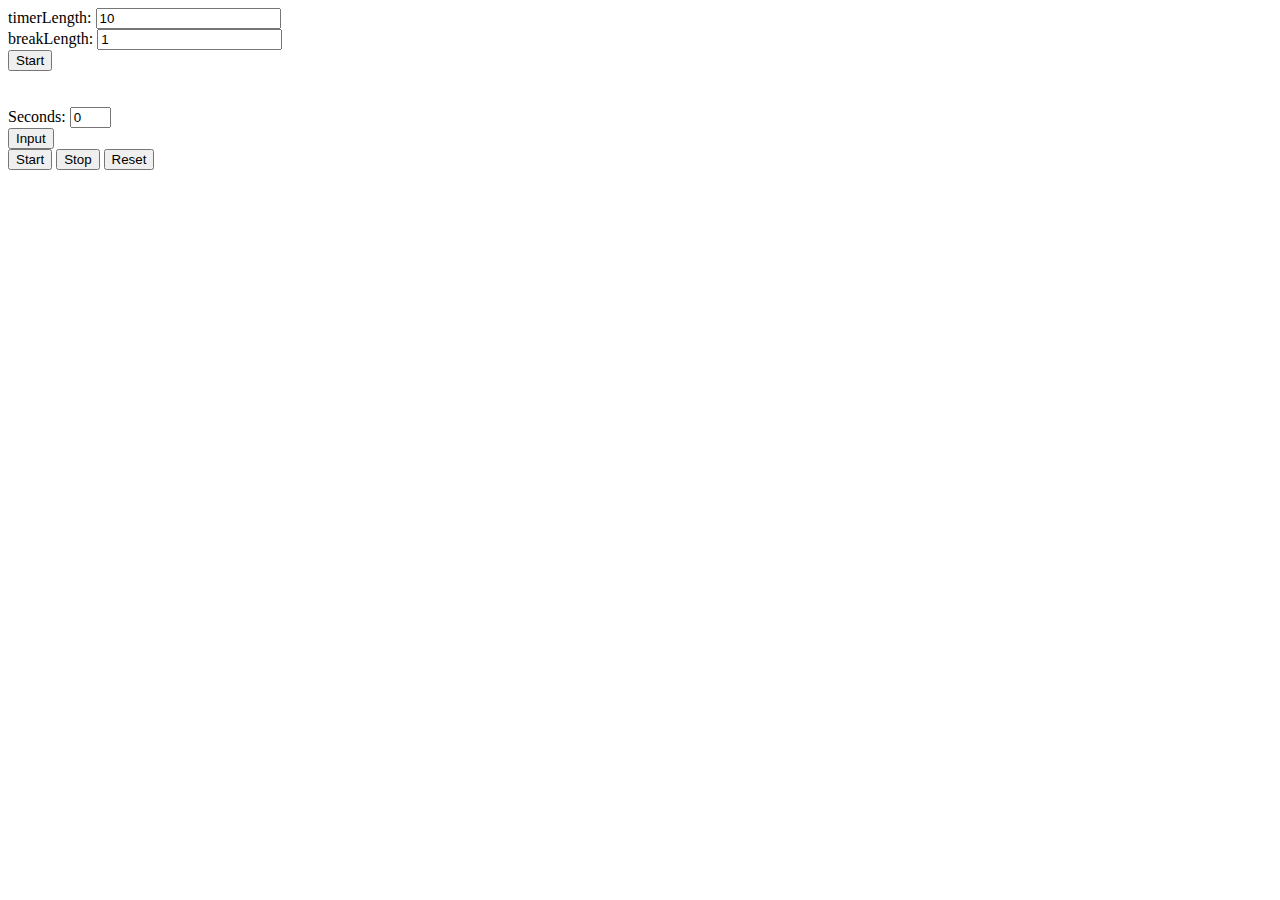
<file: index.html>
<!DOCTYPE html>
<html>
	<head>
        <script src="https://ajax.googleapis.com/ajax/libs/jquery/1.12.0/jquery.min.js"></script>
		<script src="script.js" type="text/javascript">
		</script>
	<title>Break Timer</title>
	</head>

	<body>
		<div id="timerForm">
		</div>

		<div id="timerDisplay">
			<div id="timerDisplayClock"></div>
            
		</div>
        
        <br/>        <br/>
        <!-- jQuery breaktimer -->
        
        <div>
        <form id="frm">Seconds:
    <input type="text" id="seconds" name="seconds" value="0" size="2" maxlength="2" />
    <br/>
    <input type="button" id="btnct" value="Input" />
</form>
<span id="timespan"></span>

<input type="button" value="Start" onclick="countdown()">
<input type="button" value="Stop" onclick="cdpause()">
<input type="button" value="Reset" onclick="cdreset()">
    </div>
	</body>
</html>
</file>
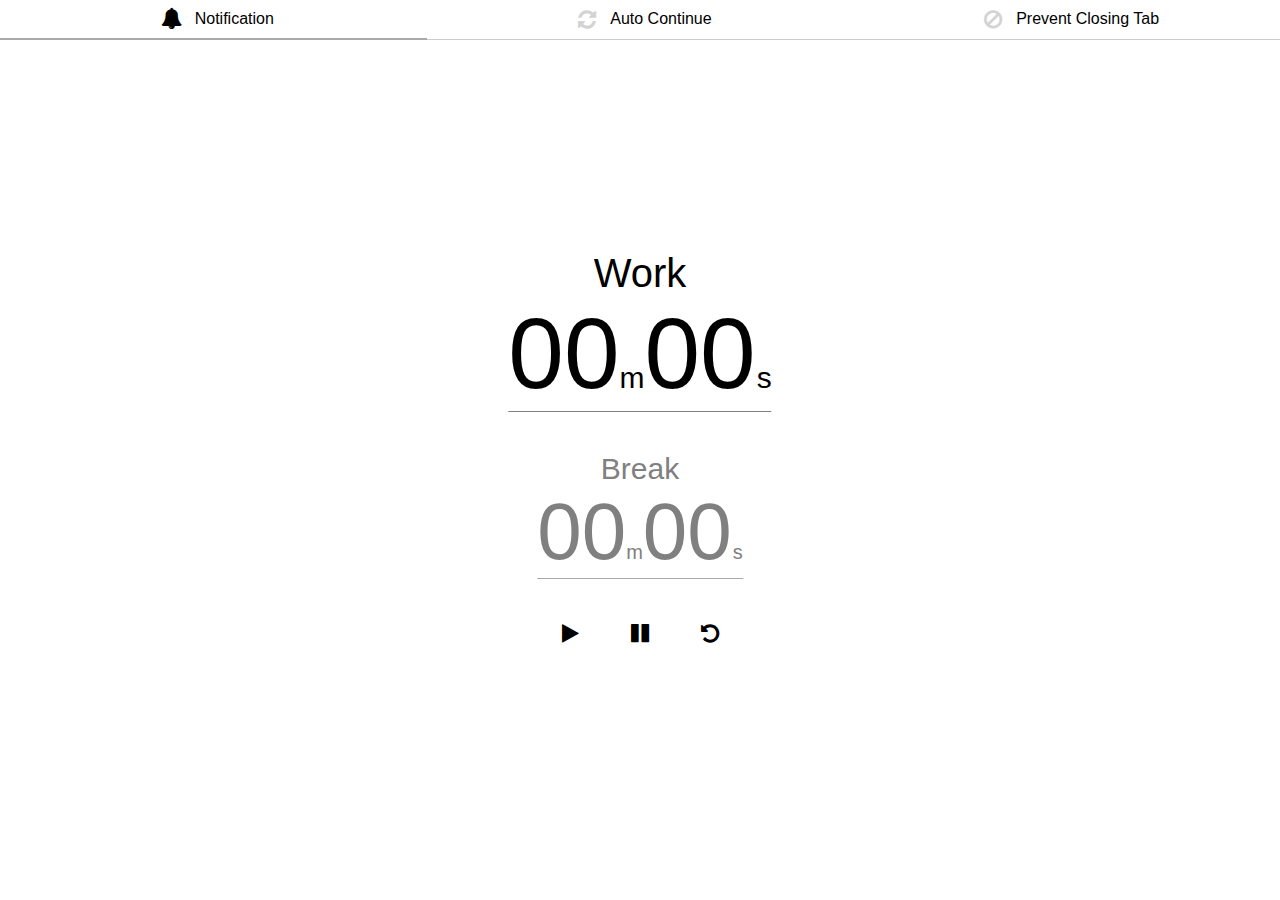
<file: jQuery/index.html>
<!DOCTYPE html>
<html>
	<head>
    <link rel="stylesheet" href="font-awesome-4.6.1/css/font-awesome.min.css">
    <script src="https://ajax.googleapis.com/ajax/libs/jquery/1.12.0/jquery.min.js"></script>
    <script src="script.js" type="text/javascript"/></script>
    <link rel="stylesheet" type="text/css" href="style.css"> 
	<title>jQuery Break Timer</title>
	</head>

  <body>
    <div id="headerBar">
      <div id="o1" class="option on">
        <i id="i1" class="fa fa-bell fa-lg fa-fw"></i>
        <div class="optionText">Notification</div>
      </div>
      <div id="o2" class="option">
        <i id="i2" class="fa fa-refresh fa-lg fa-fw"></i>
        <div class="optionText">Auto Continue</div>
      </div>
      <div id="o3" class="option">
        <i id="i3" class="fa fa-ban fa-lg fa-fw"></i>
          <div class="optionText">Prevent Closing Tab</div>
        </div>
      </div>
      
      <div id="timer" ></div>
      
    <div class="container">  
            <div><input  id="inputWork" class="hidden" type="number" value="0000"></input></div>
      <div class="workTimer">
        
        <div class="title">Work</div>
      <div class="workTimerDisplay">
        <div class="timerCell">
          <span id="wm" class="timeDisplay minutes">00</span><span class="key" >m</span></div>
           
        <div class="timerCell">
          <span id="ws" class="timeDisplay seconds">00</span><span class="key">s</span></div>
      </div> 
      </div>
      
      <div class="spacer"></div>
      
      <div><input id="inputBreak" class="hidden" type="number" value="0000"></input></div>
      
      <div class="breakTimer">
        
        <div class="title">Break</div>
        <div class="breakTimerDisplay">
        <div class="timerCell">
          <span id="bm" class="timeDisplay minutes">00</span><span class="key" >m</span></div>
          
        <div class="timerCell">
          <span id="bs"  class="timeDisplay seconds">00</span><span class="key">s</span></div>
        </div>
      </div>
      
      <div class="spacer"></div>
      
      <div class ="buttons">
        <div id="startButton" class="button" id="play">
          <i class="fa fa-play fa-lg" aria-hidden="true"></i>
        </div>
        <div id="pauseButton" class="button" id="pause">
          <i class="fa fa-pause fa-lg" aria-hidden="true"></i>
        </div>
        <div id="resetButton" class="button" id="reset">
          <i class="fa fa-rotate-left fa-lg" aria-hidden="true"></i>
        </div>
      </div>
    </div>

	</body>
</html>
</file>
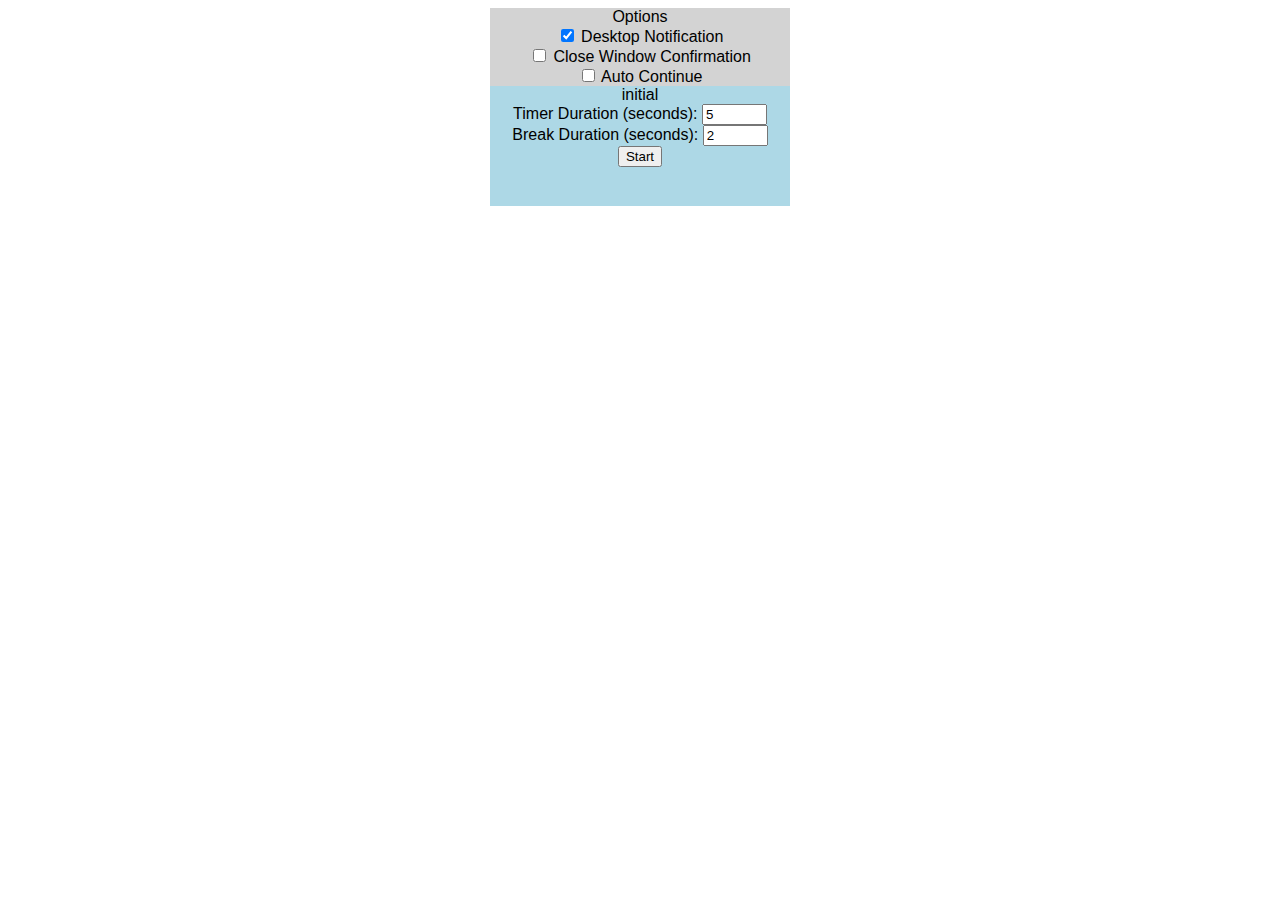
<file: SW notifications/index.html>
<!DOCTYPE html>
<html>
	<head>
    <link rel="stylesheet" href="https://maxcdn.bootstrapcdn.com/font-awesome/4.5.0/css/font-awesome.min.css">
    <script src="https://ajax.googleapis.com/ajax/libs/jquery/1.12.0/jquery.min.js"></script>
    <script src="script.js" type="text/javascript"/></script>
    <link rel="stylesheet" type="text/css" href="style.css"> 
	<title>jQuery Break Timer</title>
	</head>

  <body>
    <div id="options" align="center" valign="center">
    </div>
    <div id="timer" align="center" valign="center">
    </div>
	</body>
</html>
</file>
<file: jQuery/style.css>
html, body {
    margin: 0;
    padding: 0;
    font-family: Arial, Helvetica, sans-serif;
    vertical-align: middle;
    text-align: center;
}

#headerBar {
    height: 40px;
    width: 100%;
    display: table;
    table-layout: fixed;
    text-align: center;
}

.option {
    display: table-cell;
    vertical-align: middle;
    border-bottom: 1px solid #cccccc;
    /*border: 1px solid transparent;
    border-left: none;
    border-right: 1px solid transparent;*/
}

.option:hover{
    border-bottom: 2px solid darkgray;
}


.option:active {
    border-bottom: 2px solid black;
}

.optionText {
    display: inline-block;
}

.option i {
    padding: 5px;
    color: lightgray;
}

.on i {
    color: black;
}

@media (max-width: 600px) {
    .optionText
    {
        display: none;
    }
}

.container {
    position: absolute;
    top: 50%;
    left: 50%;
    transform: translateX(-50%) translateY(-50%);
    display: table;
    table-layout: fixed;
}

.timerCell {
    display: table-cell;
}

.workTimer {
    border-bottom: 1px solid gray;
}

.workTimer .title {
    font-size: 40px;
}

.workTimer .timerCell .key {
    font-size: 30px;
}

.workTimer .timeDisplay {
    color:  black;
    font-size: 100px;
}


.breakTimer {
    display: inline-block;
    margin-left: auto;
}

.breakTimer .title{
    font-size: 30px;
}

.breakTimer .timerCell .key
{
    font-size: 20px;
}

.breakTimer .timeDisplay{
    font-size: 80px;
}

.breakTimer {
    color: gray;
    border-bottom: 1px solid darkgray;
}

#ws{
    border-right: 1px  solid transparent;
}

#bs{
    border-right: 1px  solid transparent;
}

.spacer {
    height: 40px;
}

.entryBlink{
    border-right: 1px  solid transparent;
    animation: blinkBorder .5s step-end infinite alternate;
}

.buttonBlink{
    color: black;
    animation: blinkColor .5s step-end infinite alternate;
}

@keyframes blinkBorder { 
   50% { border-color: black; } 
}

@keyframes blinkColor { 
   50% { color: grey; } 
}

.hidden {
    height: 0px;
    width: 0px;
    position: absolute;
    z-index: -2;
    opacity: 0;
}

.buttons {
    height: 30px;
    display: table;
    table-layout: fixed;
    margin: auto;
}

.buttons .button {
    display: table-cell;
    width: 70px;
    text-align: center;
    vertical-align: middle;
    border-bottom: 1px solid transparent;
}

.buttons .button:hover {
    border-bottom: 1px solid darkgray;
}

.buttons .button:active {
    border-bottom: 1px solid black;
}

.button i {
    color: black; 
}
</file>
<file: SW notifications/style.css>
#timer {
    width: 300px;
    height: 120px;
    background-color: lightblue;

    position: relative;
    top:130;
    bottom: 0;
    left: 0;
    right: 0;

    margin: auto;
    
    font-family: sans-serif;
}

#options {
    width: 300px;
    /*height: 300px;*/
    background-color: lightgray;

    position: relative;
    top:0;
    bottom: 0;
    left: 0;
    right: 0;

    margin: auto;
    
    font-family: sans-serif;
}
</file>
